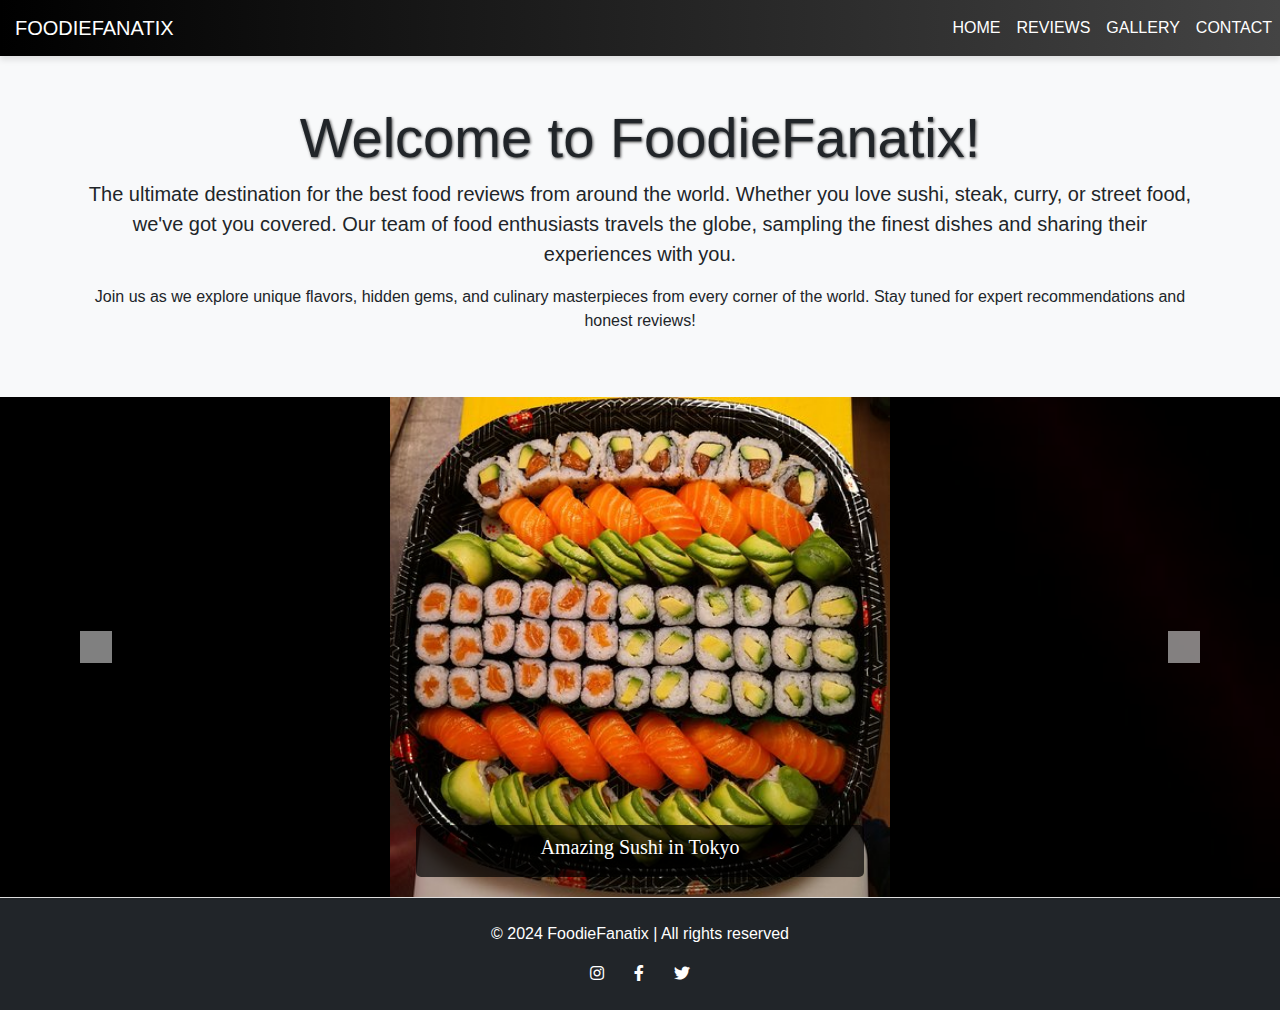
<file: index.html>
<!DOCTYPE html>
<html lang="en">
<head>
    <meta charset="UTF-8">
    <meta name="viewport" content="width=device-width, initial-scale=1.0">
    <title>FoodieFanatix</title>
    <!-- Link to Bootstrap CSS -->
    <link href="https://cdn.jsdelivr.net/npm/bootstrap@5.3.0-alpha1/dist/css/bootstrap.min.css" rel="stylesheet">
    <!-- Link to FontAwesome for icons -->
    <link rel="stylesheet" href="https://cdnjs.cloudflare.com/ajax/libs/font-awesome/5.15.4/css/all.min.css">
    <!-- Link to Custom style.css -->
    <link href="./style.css" rel="stylesheet">
</head>
<body>

    <!-- Navbar -->
    <nav class="navbar navbar-expand-lg" style="background: linear-gradient(to right, #000, #444);">
        <a class="navbar-brand text-white" href="#">FoodieFanatix</a>
        <button class="navbar-toggler" type="button" data-bs-toggle="collapse" data-bs-target="#navbarNav" aria-controls="navbarNav" aria-expanded="false" aria-label="Toggle navigation">
            <span class="navbar-toggler-icon"></span>
        </button>
        <div class="collapse navbar-collapse" id="navbarNav">
            <ul class="navbar-nav ms-auto">
                <li class="nav-item">
                    <a class="nav-link text-white" href="./index.html">Home</a>
                </li>
                <li class="nav-item">
                    <a class="nav-link text-white" href="./review.html">Reviews</a>
                </li>
                <li class="nav-item">
                    <a class="nav-link text-white" href="./gallery.html">Gallery</a>
                </li>
                <li class="nav-item">
                    <a class="nav-link text-white" href="./contact.html">Contact</a>
                </li>
            </ul>
        </div>
    </nav>

    <!-- Welcome Section -->
    <section id="welcome" class="text-center py-5" style="background-color: #f8f9fa;">
        <div class="container">
            <h2 class="display-4 text-dark">Welcome to FoodieFanatix!</h2>
            <p class="lead text-dark">The ultimate destination for the best food reviews from around the world. Whether you love sushi, steak, curry, or street food, we've got you covered. Our team of food enthusiasts travels the globe, sampling the finest dishes and sharing their experiences with you.</p>
            <p class="text-dark">Join us as we explore unique flavors, hidden gems, and culinary masterpieces from every corner of the world. Stay tuned for expert recommendations and honest reviews!</p>
        </div>
    </section>

    <!-- Hero Section (Carousel) -->
    <div id="hero" class="carousel slide" data-bs-ride="carousel" data-bs-interval="2000">
        <ol class="carousel-indicators">
            <li data-bs-target="#hero" data-bs-slide-to="0" class="active"></li>
            <li data-bs-target="#hero" data-bs-slide-to="1"></li>
            <li data-bs-target="#hero" data-bs-slide-to="2"></li>
            <li data-bs-target="#hero" data-bs-slide-to="3"></li>
            <li data-bs-target="#hero" data-bs-slide-to="4"></li>
            <li data-bs-target="#hero" data-bs-slide-to="5"></li>
        </ol>
        <div class="carousel-inner">
            <div class="carousel-item active">
                <img class="d-block w-100" src="./images/sushi.jpg" alt="First review">
                <div class="carousel-caption d-none d-md-block">
                    <h5 class="h5">Amazing Sushi in Tokyo</h5>
                </div>
            </div>
            <div class="carousel-item">
                <img class="d-block w-100" src="./images/steak.jpg" alt="Second review">
                <div class="carousel-caption d-none d-md-block">
                    <h5 class="h5">Review of the Best Steak in Ohio</h5>
                </div>
            </div>
            <div class="carousel-item">
                <img class="d-block w-100" src="./images/chicken curry.jpg" alt="Third review">
                <div class="carousel-caption d-none d-md-block">
                    <h5 class="h5">Amazing Chicken Curry in India</h5>
                </div>
            </div>
            <div class="carousel-item">
                <img class="d-block w-100" src="./images/paella.jpg" alt="Fourth review">
                <div class="carousel-caption d-none d-md-block">
                    <h5 class="h5">Review of the Best Paella in Argentina</h5>
                </div>
            </div>
            <div class="carousel-item">
                <img class="d-block w-100" src="./images/dimsum.jpg" alt="Fifth review">
                <div class="carousel-caption d-none d-md-block">
                    <h5 class="h5">Amazing Dim Sum in Hong Kong</h5>
                </div>
            </div>
            <div class="carousel-item">
                <img class="d-block w-100" src="./images/bankgok.jpg" alt="Sixth review">
                <div class="carousel-caption d-none d-md-block">
                    <h5 class="h5">Review of the Best Street Food in Bangkok</h5>
                </div>
            </div>
        </div>
        <a class="carousel-control-prev" href="#hero" role="button" data-bs-slide="prev">
            <span class="carousel-control-prev-icon" aria-hidden="true"></span>
            <span class="visually-hidden">Previous</span>
        </a>
        <a class="carousel-control-next" href="#hero" role="button" data-bs-slide="next">
            <span class="carousel-control-next-icon" aria-hidden="true"></span>
            <span class="visually-hidden">Next</span>
        </a>
    </div>

    <!-- Footer Section -->
    <footer class="bg-dark text-center py-4 text-white">
        <p>&copy; 2024 FoodieFanatix | All rights reserved</p>
        <div>
            <a href="#" class="text-white me-3"><i class="fab fa-instagram"></i></a>
            <a href="#" class="text-white me-3"><i class="fab fa-facebook-f"></i></a>
            <a href="#" class="text-white"><i class="fab fa-twitter"></i></a>
        </div>
    </footer>

    <!-- Link to Bootstrap JS -->
    <script src="https://cdn.jsdelivr.net/npm/bootstrap@5.3.0-alpha1/dist/js/bootstrap.bundle.min.js"></script>
</body>
</html>
</file>
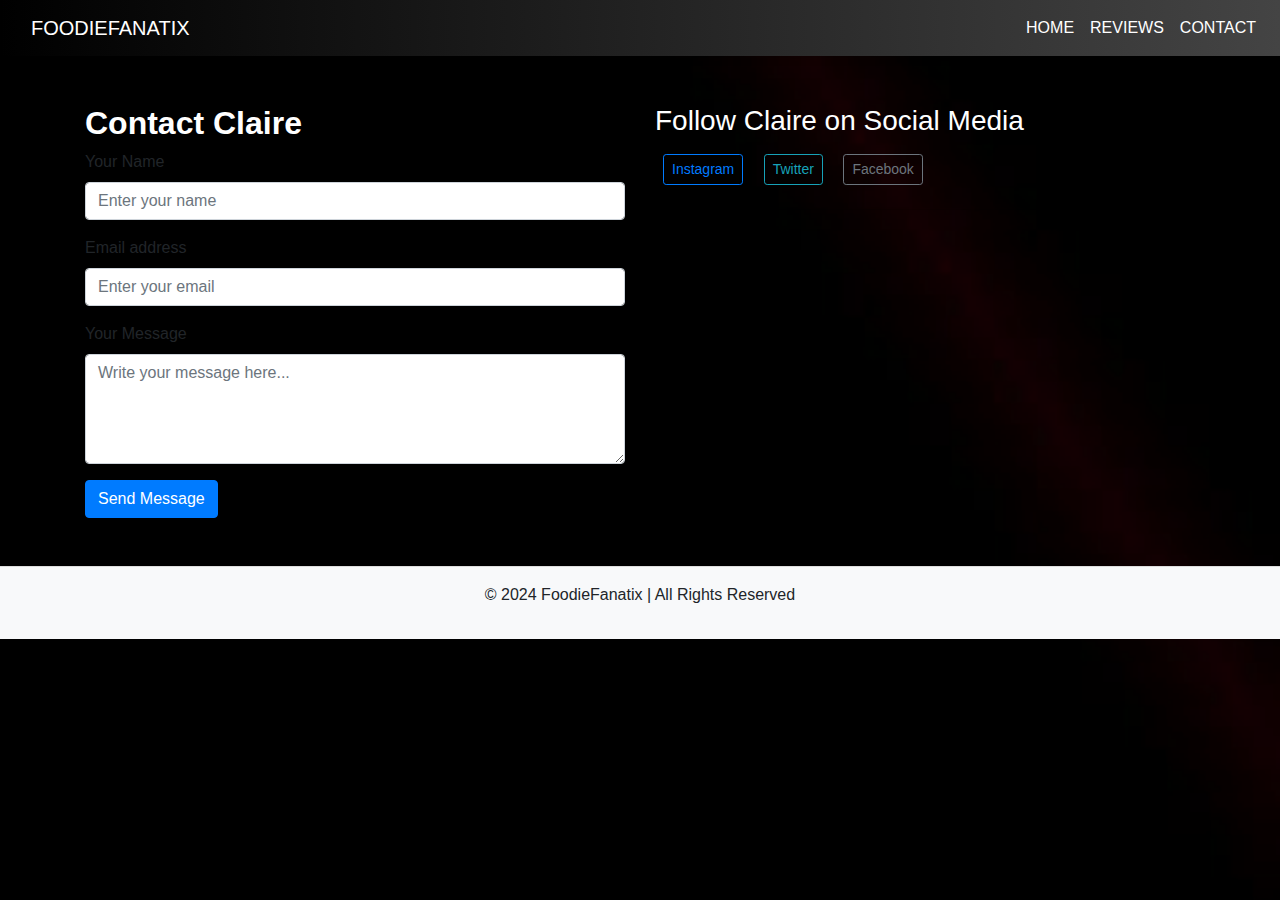
<file: contact.html>
<!DOCTYPE html>
<html lang="en">
<head>
    <meta charset="UTF-8">
    <meta name="viewport" content="width=device-width, initial-scale=1.0">
    <title>Contact - FoodieFanatix</title>
    <!-- Bootstrap CSS -->
    <link href="https://stackpath.bootstrapcdn.com/bootstrap/4.5.2/css/bootstrap.min.css" rel="stylesheet">
    <!-- Custom CSS -->
    <link rel="stylesheet" href="./style.css">
    <style>
        h2, h3 {
            color: white;
        }
    </style>
</head>
<body>
    <!-- Navbar -->
    <nav class="navbar navbar-expand-lg navbar-light bg-light">
        <a class="navbar-brand" href="#">FoodieFanatix</a>
        <button class="navbar-toggler" type="button" data-toggle="collapse" data-target="#navbarNav" aria-controls="navbarNav" aria-expanded="false" aria-label="Toggle navigation">
            <span class="navbar-toggler-icon"></span>
        </button>
        <div class="collapse navbar-collapse" id="navbarNav">
            <ul class="navbar-nav ml-auto">
                <li class="nav-item">
                    <a class="nav-link" href="./index.html">Home</a>
                </li>
                <li class="nav-item">
                    <a class="nav-link" href="./review.html">Reviews</a>
                </li>
                <li class="nav-item active">
                    <a class="nav-link" href="./contact.html">Contact</a>
                </li>
            </ul>
        </div>
    </nav>

    <!-- Contact Page Section -->
    <div class="container my-5">
        <div class="row">
            <!-- Left Column with Contact Form -->
            <div class="col-md-6">
                <h2>Contact Claire</h2>
                <form action="#" method="post">
                    <div class="form-group">
                        <label for="name">Your Name</label>
                        <input type="text" class="form-control" id="name" placeholder="Enter your name" required>
                    </div>
                    <div class="form-group">
                        <label for="email">Email address</label>
                        <input type="email" class="form-control" id="email" placeholder="Enter your email" required>
                    </div>
                    <div class="form-group">
                        <label for="message">Your Message</label>
                        <textarea class="form-control" id="message" rows="4" placeholder="Write your message here..." required></textarea>
                    </div>
                    <button type="submit" class="btn btn-primary">Send Message</button>
                </form>
            </div>

            <!-- Right Column with Social Media Links -->
            <div class="col-md-6">
                <h3>Follow Claire on Social Media</h3>
                <div class="social-icons">
                    <a href="https://instagram.com" target="_blank" class="btn btn-outline-primary btn-sm m-2">
                        Instagram
                    </a>
                    <a href="https://twitter.com" target="_blank" class="btn btn-outline-info btn-sm m-2">
                        Twitter
                    </a>
                    <a href="https://facebook.com" target="_blank" class="btn btn-outline-secondary btn-sm m-2">
                        Facebook
                    </a>
                </div>
                <hr>
            </div>
        </div>
    </div>

    <!-- Footer -->
    <footer class="bg-light text-center py-3">
        <p>&copy; 2024 FoodieFanatix | All Rights Reserved</p>
    </footer>

    <!-- Bootstrap and jQuery JS -->
    <script src="https://code.jquery.com/jquery-3.4.1.min.js"></script>
    <script src="https://stackpath.bootstrapcdn.com/bootstrap/4.5.2/js/bootstrap.bundle.min.js"></script>
</body>
</html>
</file>
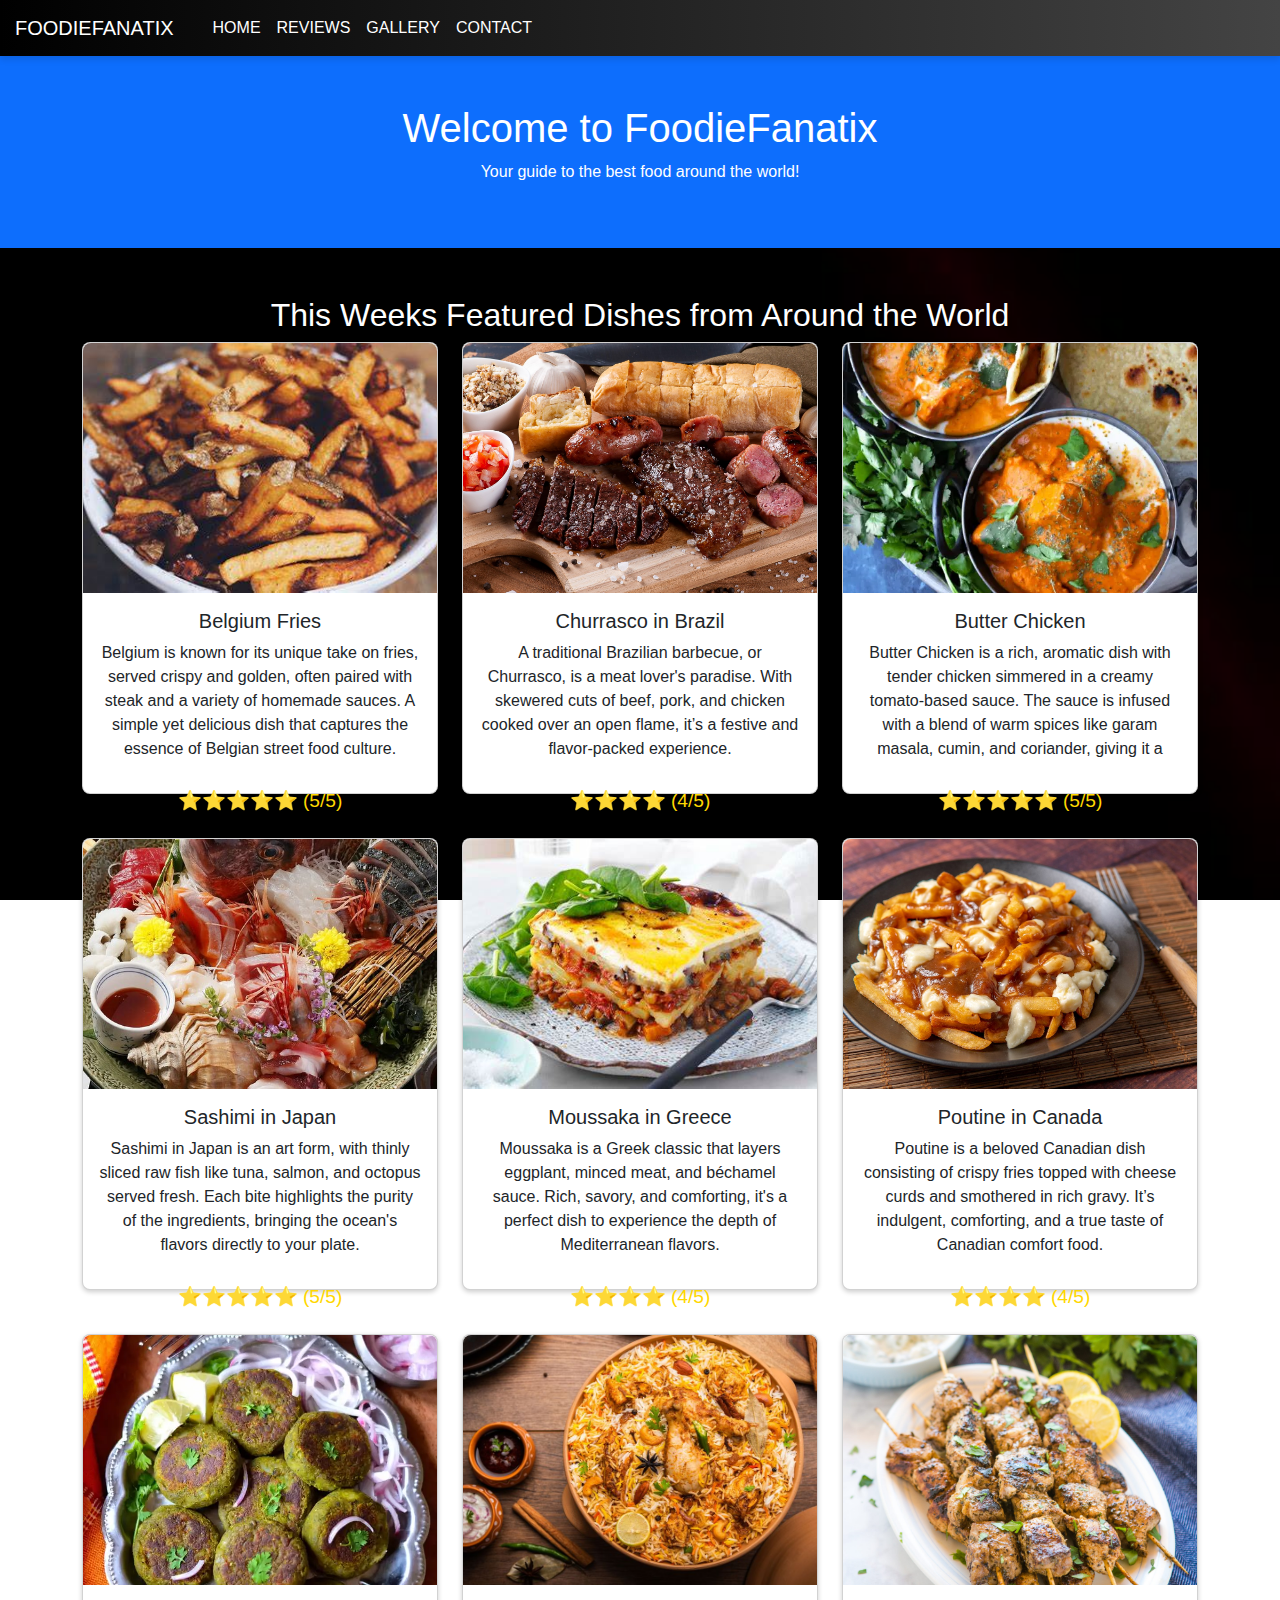
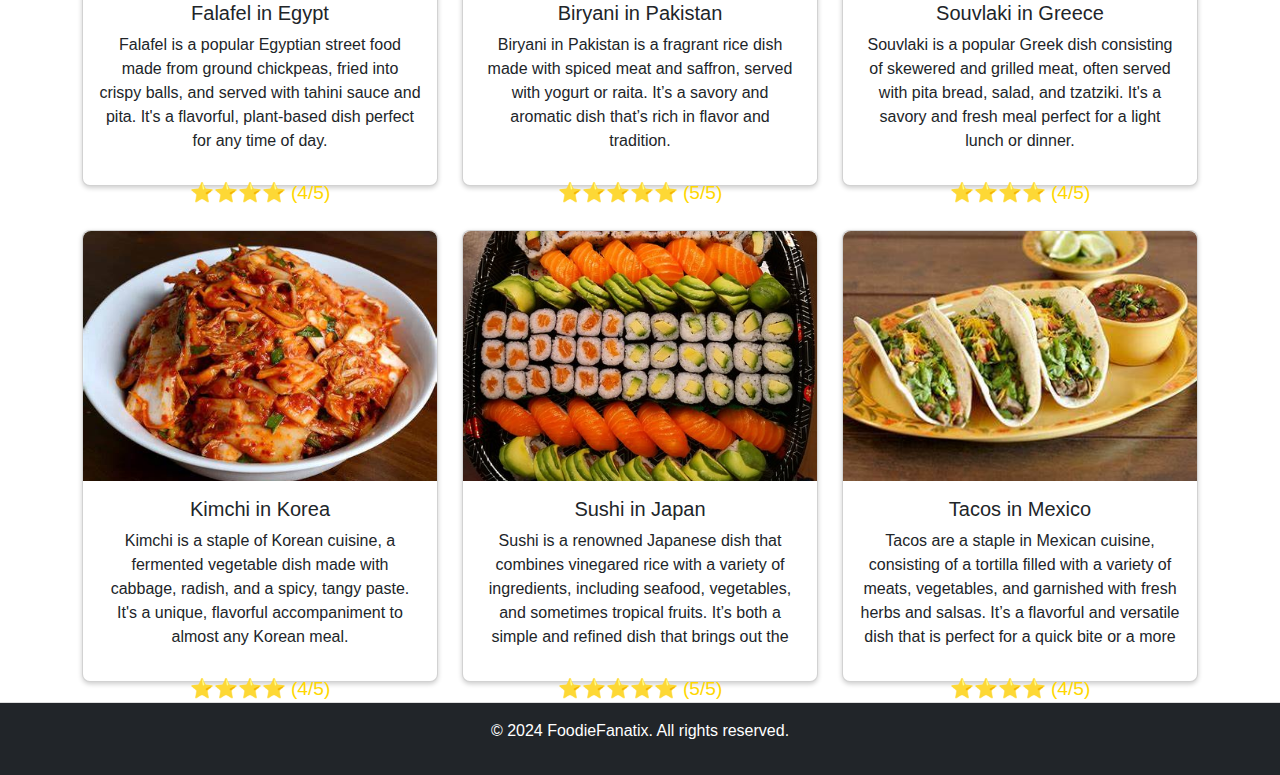
<file: review.html>
<!DOCTYPE html>
<html lang="en">
<head>
    <meta charset="UTF-8">
    <meta name="viewport" content="width=device-width, initial-scale=1.0">
    <title>FoodieFanatix - Home</title>
    <!-- Link to Bootstrap CSS -->
    <link href="https://cdn.jsdelivr.net/npm/bootstrap@5.3.0-alpha1/dist/css/bootstrap.min.css" rel="stylesheet">
    <!-- Link to Custom style.css -->
    <link href="./style.css" rel="stylesheet">
    <style>
        .card {
            margin-bottom: 20px;
        }
        .card-body {
            height: 200px;
        }
        .card-text {
            height: 120px; /* Adjust text height for uniformity */
            overflow: hidden;
        }
        .rating {
            font-size: 1.2em;
            color: gold;
        }
    </style>
</head>
<body>

    <!-- Navbar -->
    <nav class="navbar navbar-expand-lg navbar-light bg-light">
        <a class="navbar-brand" href="#">FoodieFanatix</a>
        <button class="navbar-toggler" type="button" data-bs-toggle="collapse" data-bs-target="#navbarNav" aria-controls="navbarNav" aria-expanded="false" aria-label="Toggle navigation">
            <span class="navbar-toggler-icon"></span>
        </button>
        <div class="collapse navbar-collapse" id="navbarNav">
            <ul class="navbar-nav ml-auto">
                <li class="nav-item active">
                    <a class="nav-link" href="./index.html">Home</a>
                </li>
                <li class="nav-item">
                    <a class="nav-link" href="./review.html">Reviews</a>
                </li>
                <li class="nav-item">
                    <a class="nav-link" href="./gallery.html">Gallery</a>
                </li>
                <li class="nav-item">
                    <a class="nav-link" href="./contact.html">Contact</a>
                </li>
            </ul>
        </div>
    </nav>

    <!-- Hero Section -->
    <header class="hero bg-primary text-white text-center py-5">
        <h1>Welcome to FoodieFanatix</h1>
        <p >Your guide to the best food around the world!</p>
    </header>

    <!-- Featured Dishes -->
    <div class="container mt-5">
        <h2 class="h2 text-center title"> This Weeks Featured Dishes from Around the World</h2>
        <div class="row g-4"> <!-- Added g-4 for more spacing between rows -->
            <!-- Dish 1 -->
            <div class="col-md-4">
                <div class="card">
                    <img src="./images/steak and chips.jpg" class="card-img-top" alt="Belgium Fries">
                    <div class="card-body">
                        <h5 class="card-title">Belgium Fries</h5>
                        <p class="card-text">Belgium is known for its unique take on fries, served crispy and golden, often paired with steak and a variety of homemade sauces. A simple yet delicious dish that captures the essence of Belgian street food culture.</p>
                        <div class="rating">⭐⭐⭐⭐⭐ (5/5)</div>
                    </div>
                </div>
            </div>

            <!-- Dish 2 -->
            <div class="col-md-4">
                <div class="card">
                    <img src="./images/churasco.jpg" class="card-img-top" alt="Churrasco in Brazil">
                    <div class="card-body">
                        <h5 class="card-title">Churrasco in Brazil</h5>
                        <p class="card-text">A traditional Brazilian barbecue, or Churrasco, is a meat lover's paradise. With skewered cuts of beef, pork, and chicken cooked over an open flame, it’s a festive and flavor-packed experience.</p>
                        <div class="rating">⭐⭐⭐⭐ (4/5)</div>
                    </div>
                </div>
            </div>

            <!-- Dish 3 -->
            <div class="col-md-4">
                <div class="card">
                    <img src="./images/butter chicken.jpg" class="card-img-top" alt="Curry in India">
                    <div class="card-body">
                        <h5 class="card-title">Butter Chicken</h5>
                        <p class="card-text">Butter Chicken is a rich, aromatic dish with tender chicken simmered in a creamy tomato-based sauce. The sauce is infused with a blend of warm spices like garam masala, cumin, and coriander, giving it a perfect balance of mild heat and sweetness. Its velvety texture and bold flavors make it a favorite among curry lovers. Often served with naan or rice, Butter Chicken offers a comforting and indulgent dining experience that's beloved around the world.</p>
                        <div class="rating">⭐⭐⭐⭐⭐ (5/5)</div>
                    </div>
                </div>
            </div>

            <!-- Dish 4 -->
            <div class="col-md-4">
                <div class="card">
                    <img src="./images/sashimi.jpg" class="card-img-top" alt="Sashimi in Japan">
                    <div class="card-body">
                        <h5 class="card-title">Sashimi in Japan</h5>
                        <p class="card-text">Sashimi in Japan is an art form, with thinly sliced raw fish like tuna, salmon, and octopus served fresh. Each bite highlights the purity of the ingredients, bringing the ocean's flavors directly to your plate.</p>
                        <div class="rating">⭐⭐⭐⭐⭐ (5/5)</div>
                    </div>
                </div>
            </div>

            <!-- Dish 5 -->
            <div class="col-md-4">
                <div class="card">
                    <img src="./images/moussaka.jpg" class="card-img-top" alt="Moussaka in Greece">
                    <div class="card-body">
                        <h5 class="card-title">Moussaka in Greece</h5>
                        <p class="card-text">Moussaka is a Greek classic that layers eggplant, minced meat, and béchamel sauce. Rich, savory, and comforting, it's a perfect dish to experience the depth of Mediterranean flavors.</p>
                        <div class="rating">⭐⭐⭐⭐ (4/5)</div>
                    </div>
                </div>
            </div>

            <!-- Dish 6 -->
            <div class="col-md-4">
                <div class="card">
                    <img src="./images/poutine.jpg" class="card-img-top" alt="Poutine in Canada">
                    <div class="card-body">
                        <h5 class="card-title">Poutine in Canada</h5>
                        <p class="card-text">Poutine is a beloved Canadian dish consisting of crispy fries topped with cheese curds and smothered in rich gravy. It’s indulgent, comforting, and a true taste of Canadian comfort food.</p>
                        <div class="rating">⭐⭐⭐⭐ (4/5)</div>
                    </div>
                </div>
            </div>

            <!-- Dish 7 -->
            <div class="col-md-4">
                <div class="card">
                    <img src="./images/falafel.jpg" class="card-img-top" alt="Falafel in Egypt">
                    <div class="card-body">
                        <h5 class="card-title">Falafel in Egypt</h5>
                        <p class="card-text">Falafel is a popular Egyptian street food made from ground chickpeas, fried into crispy balls, and served with tahini sauce and pita. It's a flavorful, plant-based dish perfect for any time of day.</p>
                        <div class="rating">⭐⭐⭐⭐ (4/5)</div>
                    </div>
                </div>
            </div>

            <!-- Dish 8 -->
            <div class="col-md-4">
                <div class="card">
                    <img src="./images/biryani.jpg" class="card-img-top" alt="Biryani in Pakistan">
                    <div class="card-body">
                        <h5 class="card-title">Biryani in Pakistan</h5>
                        <p class="card-text">Biryani in Pakistan is a fragrant rice dish made with spiced meat and saffron, served with yogurt or raita. It’s a savory and aromatic dish that’s rich in flavor and tradition.</p>
                        <div class="rating">⭐⭐⭐⭐⭐ (5/5)</div>
                    </div>
                </div>
            </div>

            <!-- Dish 9 -->
            <div class="col-md-4">
                <div class="card">
                    <img src="./images/souvlaki.jpg" class="card-img-top" alt="Souvlaki in Greece">
                    <div class="card-body">
                        <h5 class="card-title">Souvlaki in Greece</h5>
                        <p class="card-text">Souvlaki is a popular Greek dish consisting of skewered and grilled meat, often served with pita bread, salad, and tzatziki. It's a savory and fresh meal perfect for a light lunch or dinner.</p>
                        <div class="rating">⭐⭐⭐⭐ (4/5)</div>
                    </div>
                </div>
            </div>

            <!-- Dish 10 -->
            <div class="col-md-4">
                <div class="card">
                    <img src="./images/kimchi.jpg" class="card-img-top" alt="Kimchi in Korea">
                    <div class="card-body">
                        <h5 class="card-title">Kimchi in Korea</h5>
                        <p class="card-text">Kimchi is a staple of Korean cuisine, a fermented vegetable dish made with cabbage, radish, and a spicy, tangy paste. It's a unique, flavorful accompaniment to almost any Korean meal.</p>
                        <div class="rating">⭐⭐⭐⭐ (4/5)</div>
                    </div>
                </div>
            </div>

            <!-- Dish 11 -->
            <div class="col-md-4">
                <div class="card">
                    <img src="./images/sushi.jpg" class="card-img-top" alt="Sushi in Japan">
                    <div class="card-body">
                        <h5 class="card-title">Sushi in Japan</h5>
                        <p class="card-text">Sushi is a renowned Japanese dish that combines vinegared rice with a variety of ingredients, including seafood, vegetables, and sometimes tropical fruits. It’s both a simple and refined dish that brings out the natural flavors of the fresh ingredients.</p>
                        <div class="rating">⭐⭐⭐⭐⭐ (5/5)</div>
                    </div>
                </div>
            </div>

            <!-- Dish 12 -->
            <div class="col-md-4">
                <div class="card">
                    <img src="./images/tacos.jpg" class="card-img-top" alt="Tacos in Mexico">
                    <div class="card-body">
                        <h5 class="card-title">Tacos in Mexico</h5>
                        <p class="card-text">Tacos are a staple in Mexican cuisine, consisting of a tortilla filled with a variety of meats, vegetables, and garnished with fresh herbs and salsas. It’s a flavorful and versatile dish that is perfect for a quick bite or a more elaborate meal.</p>
                        <div class="rating">⭐⭐⭐⭐ (4/5)</div>
                    </div>
                </div>
            </div>
        </div>
    </div>

    <!-- Footer -->
    <footer class="bg-dark text-white text-center py-3">
        <p>&copy; 2024 FoodieFanatix. All rights reserved.</p>
    </footer>

    <!-- Link to Bootstrap JS and Popper.js -->
    <script src="https://cdn.jsdelivr.net/npm/@popperjs/core@2.11.6/dist/umd/popper.min.js"></script>
    <script src="https://cdn.jsdelivr.net/npm/bootstrap@5.3.0-alpha1/dist/js/bootstrap.min.js"></script>
</body>
</html>
</file>
<file: style.css>
/* General Body Styling */
body {
    font-family: Arial, sans-serif;
    background-image: url('./images/backround.jpg'); /* Replace with the path to your image */
    background-size: cover; /* Ensures the image covers the entire body */
    background-position: center; /* Centers the image */
    background-attachment: fixed; /* Keeps the background fixed while scrolling */
    margin: 0; /* Removes any default margin */
    padding: 0; /* Removes padding */
}

body::before {
    content: '';
    position: absolute;
    top: 0;
    left: 0;
    width: 100%;
    height: 100%;
    background: rgba(0, 0, 0, 0.3); /* Darkens the background image slightly */
    z-index: -1;
}

/* Hero Section */
#hero {
    position: relative;
    height: 500px; /* Adjust as needed */
    background: transparent; /* Ensures no separate background is applied to the hero */
}

#hero img {
    height: 500px;
    object-fit: contain;
    width: 100%;
}

#hero::before {
    content: '';
    position: absolute;
    top: 0;
    left: 0;
    width: 100%;
    height: 100%;
    background: rgba(0, 0, 0, 0.4); /* Adds a dark overlay */
    z-index: 1;
}

#hero img {
    position: relative;
    z-index: 2;
}

/* Carousel */
.carousel-inner {
    border-radius: 10px;
    overflow: hidden;
}

.carousel-item img {
    height: 100%;
    object-fit: contain;
    width: 100%;
}

.carousel-caption {
    position: absolute;
    bottom: 20px;
    left: 50%;
    transform: translateX(-50%);
    background-color: rgba(0, 0, 0, 0.7); /* Dark background with opacity */
    color: white;
    padding: 10px 20px;
    border-radius: 5px;
    max-width: 80%;
    text-align: center;
    font-family: 'Georgia', serif;
    font-size: 1.2rem;
    z-index: 2; /* Ensures the caption is above the image */
}


.carousel-control-prev-icon, .carousel-control-next-icon {
    background-color: rgb(255, 255, 255);
}

/* Navbar Styling */
nav {
    background: linear-gradient(to right, #000, #444); /* Subtle gradient */
    box-shadow: 0 4px 6px rgba(0, 0, 0, 0.1);
}

nav a {
    color: white !important;
    text-transform: uppercase;
    font-size: 1rem;
    padding: 10px 15px;
    transition: color 0.3s ease;
}

nav a:hover {
    color: #ff7e5f !important;
}

/* Typography */
h2, h4 {
    color: white; /* Updated to proper selectors */
    font-weight: bold;
    text-shadow: 1px 1px 3px rgba(0, 0, 0, 0.7);
}

footer h2, footer H4 {
    color: #000;
}

/* Card Styling */
.card {
    margin-bottom: 20px;
    box-shadow: 0 2px 5px rgba(0, 0, 0, 0.2); /* Adds depth */
    border-radius: 8px;
}

.card img {
    height: 250px;
    object-fit: cover;
    border-top-left-radius: 8px;
    border-top-right-radius: 8px;
}

.card-body {
    text-align: center;
}

/* Rating Styling */
.rating {
    font-size: 1.5em; /* Ensure the stars are of appropriate size */
    color: rgb(255, 217, 0);
    margin-top: 10px; /* Add some space between the description and rating */
    display: inline-block;
}

/* Footer Styling */
footer {
    background-color: #f8f9fa;
    padding: 20px;
    text-align: center;
    border-top: 1px solid #ddd;
}

footer a {
    margin: 0 10px;
    color: #444;
    font-weight: bold;
    text-decoration: none;
    transition: color 0.3s ease;
}

footer a:hover {
    color: #ff7e5f;
    text-decoration: underline;
}

.title{
    color: #ffffff;
}

.h5{
    color: white;
}

.title{
    color: #ffffff;
}
</file>
